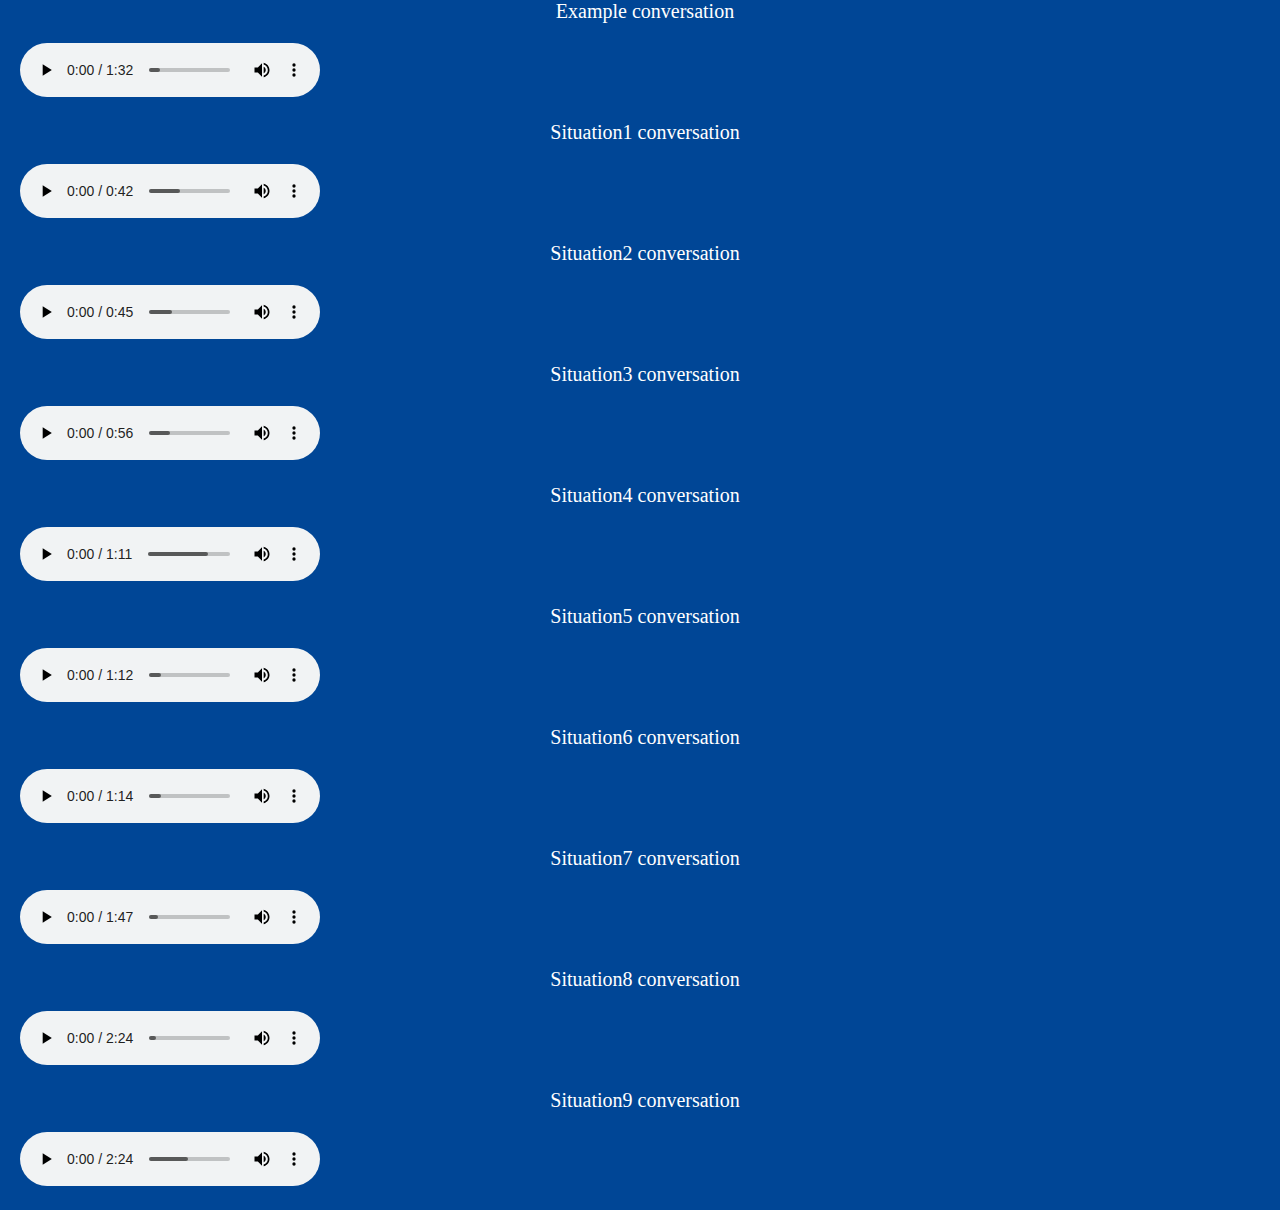
<file: audios.html>
<!DOCTYPE html>
<html lang="en">

<head>
    <meta charset="UTF-8">
    <meta http-equiv="X-UA-Compatible" content="IE=edge">
    <meta name="viewport" content="width=device-width, initial-scale=1.0">
    <title>Document</title>
    <style>
        *,
        *:before,
        *:after {
            padding: 0;
            margin: 0;
            box-sizing: border-box;
        }
        
        body {
            background-color: #004696;
        }
        
        audio {
            margin: 20px;
        }
        
        div p {
            text-align: left;
            margin-left: 10px;
            font-size: 2em;
            color: white;
        }
        
        @media(min-width: 350px) {
            div p {
                text-align: center;
                margin-left: 10px;
                font-size: 20px;
                color: white;
            }
        }
    </style>
</head>

<body>
    <div>
        <p>Example conversation</p>
        <audio controls>

                <source src="audios/1.mpeg" type="audio/mpeg" id="song">
            </audio>

    </div>
    <div>
        <p>Situation1 conversation</p>
        <audio controls>

                <source src="audios/2.mpeg" type="audio/mpeg" id="song">
            </audio>

    </div>
    <div>
        <p>Situation2 conversation</p>
        <audio controls>

                <source src="audios/3.mpeg" type="audio/mpeg" id="song">
            </audio>

    </div>
    <div>
        <p>Situation3 conversation</p>
        <audio controls>

                <source src="audios/4.mpeg" type="audio/mpeg" id="song">
            </audio>

    </div>
    <div>
        <p>Situation4 conversation</p>
        <audio controls>

                <source src="audios/5.mpeg" type="audio/mpeg" id="song">
            </audio>

    </div>
    <div>
        <p>Situation5 conversation</p>
        <audio controls>

                <source src="audios/6.mpeg" type="audio/mpeg" id="song">
            </audio>

    </div>
    <div>
        <p>Situation6 conversation</p>
        <audio controls>

                <source src="audios/7.mpeg" type="audio/mpeg" id="song">
            </audio>

    </div>
    <div>
        <p>Situation7 conversation</p>
        <audio controls>

                <source src="audios/8.mpeg" type="audio/mpeg" id="song">
            </audio>

    </div>
    <div>
        <p>Situation8 conversation</p>
        <audio controls>

                <source src="audios/9.mpeg" type="audio/mpeg" id="song">
            </audio>

    </div>
    <div>
        <p>Situation9 conversation</p>
        <audio controls>

                <source src="audios/10.mpeg" type="audio/mpeg" id="song">
            </audio>

    </div>

   <script>
        document.addEventListener('play', function(e) {
            var audios = document.getElementsByTagName('audio');
            for (var i = 0, len = audios.length; i < len; i++) {
                if (audios[i] != e.target) {
                    audios[i].pause();
                }
            }
        }, true)
    </script>
</body>


</html>
</file>
